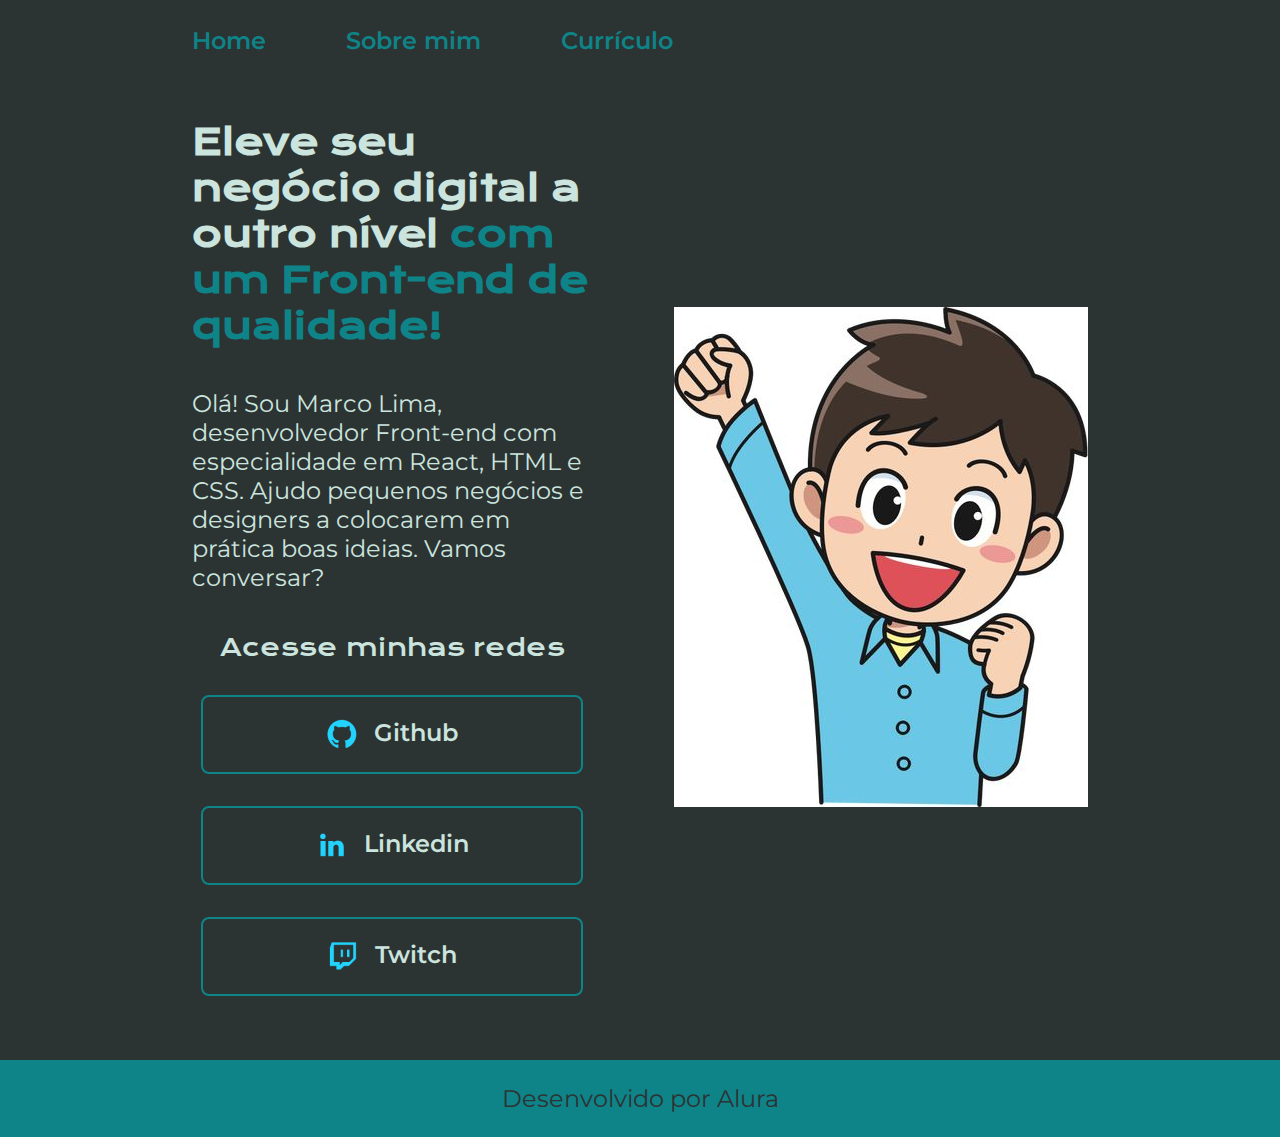
<file: Index.html>
<!DOCTYPE html>
<html lang="pt-br">
<head>
    <meta charset="UTF-8">
    <meta http-equiv="X-UA-Compatible" content="IE=edge">
    <meta name="viewport" content="width=device-width, initial-scale=1.0">
    <title>Portfolio</title>
    <link rel="stylesheet" href="./styles/styles.css">
</head>
<body>
    <header class="cabecalho">
        <nav class="cabecalho__menu">
            <a class="cabecalho__menu__link" href="index.html">Home</a>
            <a class="cabecalho__menu__link" href="about.html">Sobre mim</a>
            <a class="cabecalho__menu__link" href="curriculo.html">Currículo</a>
        </nav>

    </header>
    <main class="apresentacao">
        <section class="apresentacao__conteudo">
            <h1 class="apresentacao__conteudo__titulo">Eleve seu negócio digital a outro nível <strong class="titulo-destaque">com um Front-end de qualidade!</strong></h1>
            <p class="apresentacao__conteudo__texto">Olá! Sou Marco Lima, desenvolvedor Front-end com especialidade em React, 
                    HTML e CSS. Ajudo pequenos negócios e designers a colocarem em prática boas ideias. Vamos conversar?
            </p>
            <div class="apresentacao__links">
                <h2 class="apresentacao__links__subtitulo">Acesse minhas redes</h2>
                <a class="apresentacao__links__navegacao" href="https://github/">
                    <img src="./assets/github.png">
                    Github
                </a>
                <a class="apresentacao__links__navegacao" href="https://linkedin.com/">
                    <img src="./assets/linkedin.png">
                    Linkedin
                </a>
                <a class="apresentacao__links__navegacao" href="https://twitch.tv/">
                    <img src="./assets/twitch.png">
                    Twitch
                </a>
            </div>
        </section>
        <img class="apresentacao__imagem" src="./assets/happy2.jpg" alt="Foto Marco Feliz">
    </main>
    <footer class="rodape">
        <p>Desenvolvido por Alura</p>
    </footer>
</body>
</html>
</file>
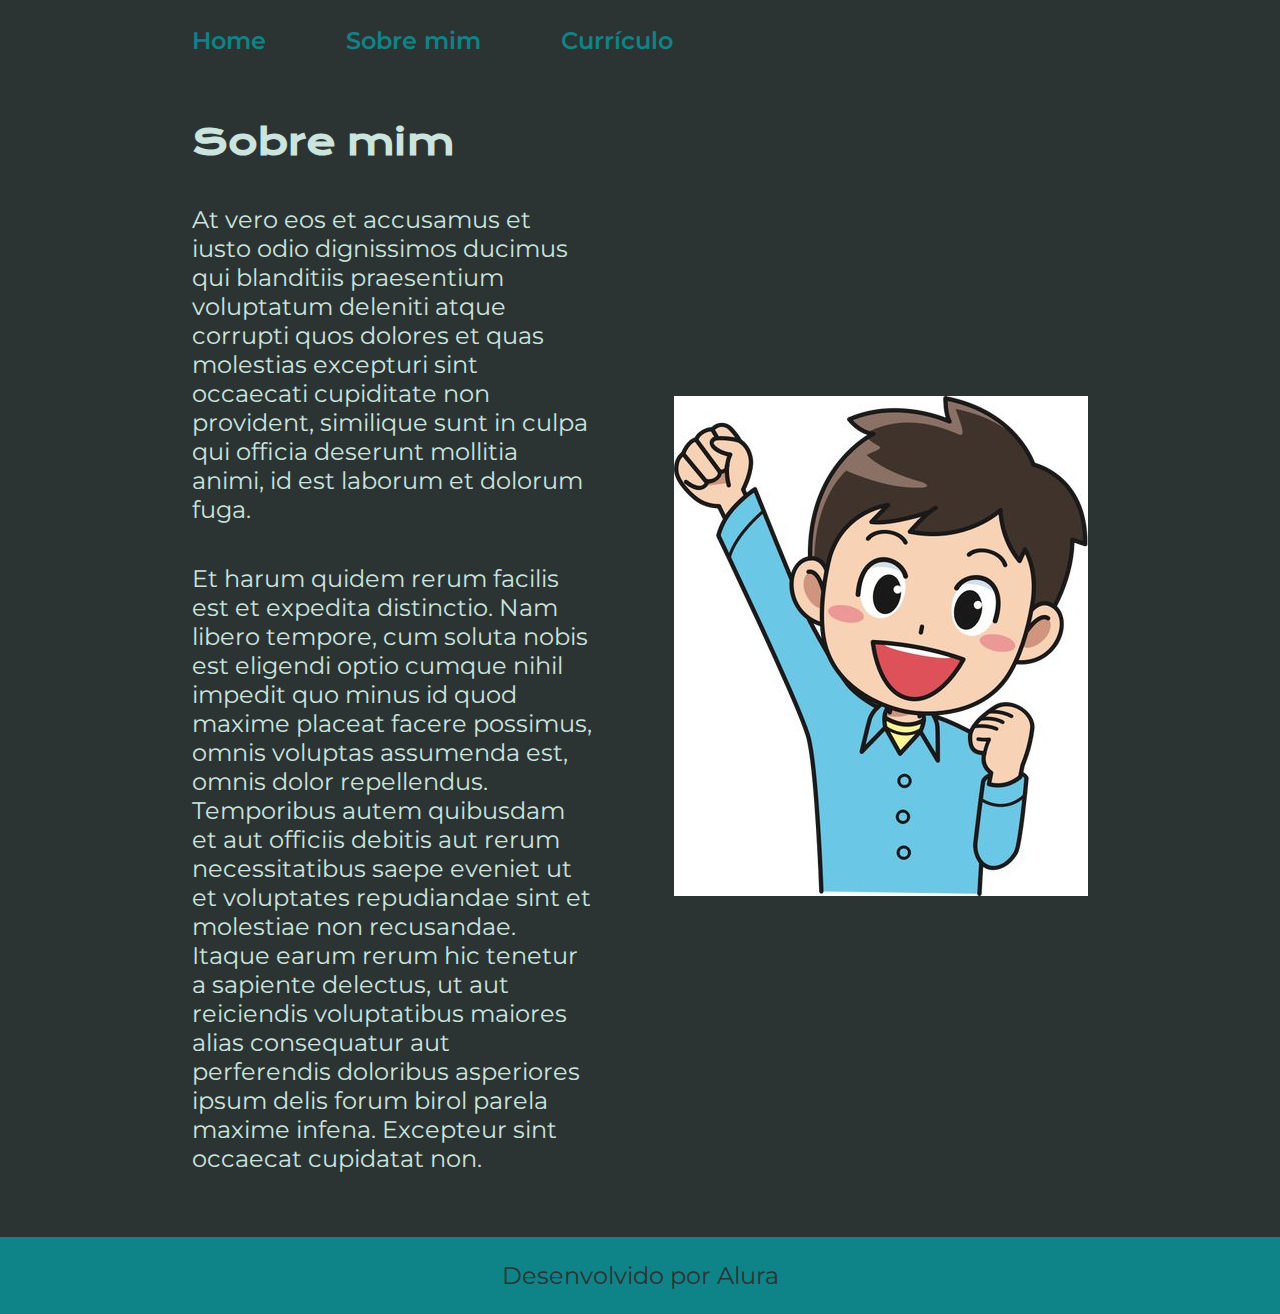
<file: about.html>
<!DOCTYPE html>
<html lang="pt-br">
<head>
    <meta charset="UTF-8">
    <meta http-equiv="X-UA-Compatible" content="IE=edge">
    <meta name="viewport" content="width=device-width, initial-scale=1.0">
    <title>Sobre mim</title>
    <link rel="stylesheet" href="./styles/styles.css">
</head>
<body>
    <header class="cabecalho">
        <nav class="cabecalho__menu">
            <a class="cabecalho__menu__link" href="index.html">Home</a>
            <a class="cabecalho__menu__link" href="about.html">Sobre mim</a>
            <a class="cabecalho__menu__link" href="curriculo.html">Currículo</a>
        </nav>
    </header>
    <main class="apresentacao">
        <section class="apresentacao__conteudo">
            <h1 class="apresentacao__conteudo__titulo">Sobre mim</h1>
            <p class="apresentacao__conteudo__texto">At vero eos et accusamus et iusto odio dignissimos ducimus qui blanditiis 
            praesentium voluptatum deleniti atque corrupti quos dolores et quas molestias 
            excepturi sint occaecati cupiditate non provident, similique sunt in culpa qui 
            officia deserunt mollitia animi, id est laborum et dolorum fuga.
            </p>
            <p class="apresentacao__conteudo__texto">Et harum quidem rerum facilis est et expedita distinctio. Nam libero tempore,
               cum soluta nobis est eligendi optio cumque nihil impedit quo minus id quod maxime 
               placeat facere possimus, omnis voluptas assumenda est, omnis dolor repellendus. 
               Temporibus autem quibusdam et aut officiis debitis aut rerum necessitatibus saepe 
               eveniet ut et voluptates repudiandae sint et molestiae non recusandae. Itaque earum 
               rerum hic tenetur a sapiente delectus, ut aut reiciendis voluptatibus maiores alias 
               consequatur aut perferendis doloribus asperiores ipsum delis forum birol parela maxime infena. 
               Excepteur sint occaecat cupidatat non.
            </p>
        </section>
        <img class="apresentacao__imagem" src="./assets/happy2.jpg" alt="Foto Marco Feliz">
    </main>
    <footer class="rodape">
        <p>Desenvolvido por Alura</p>
    </footer>
</body>
</html>
</file>
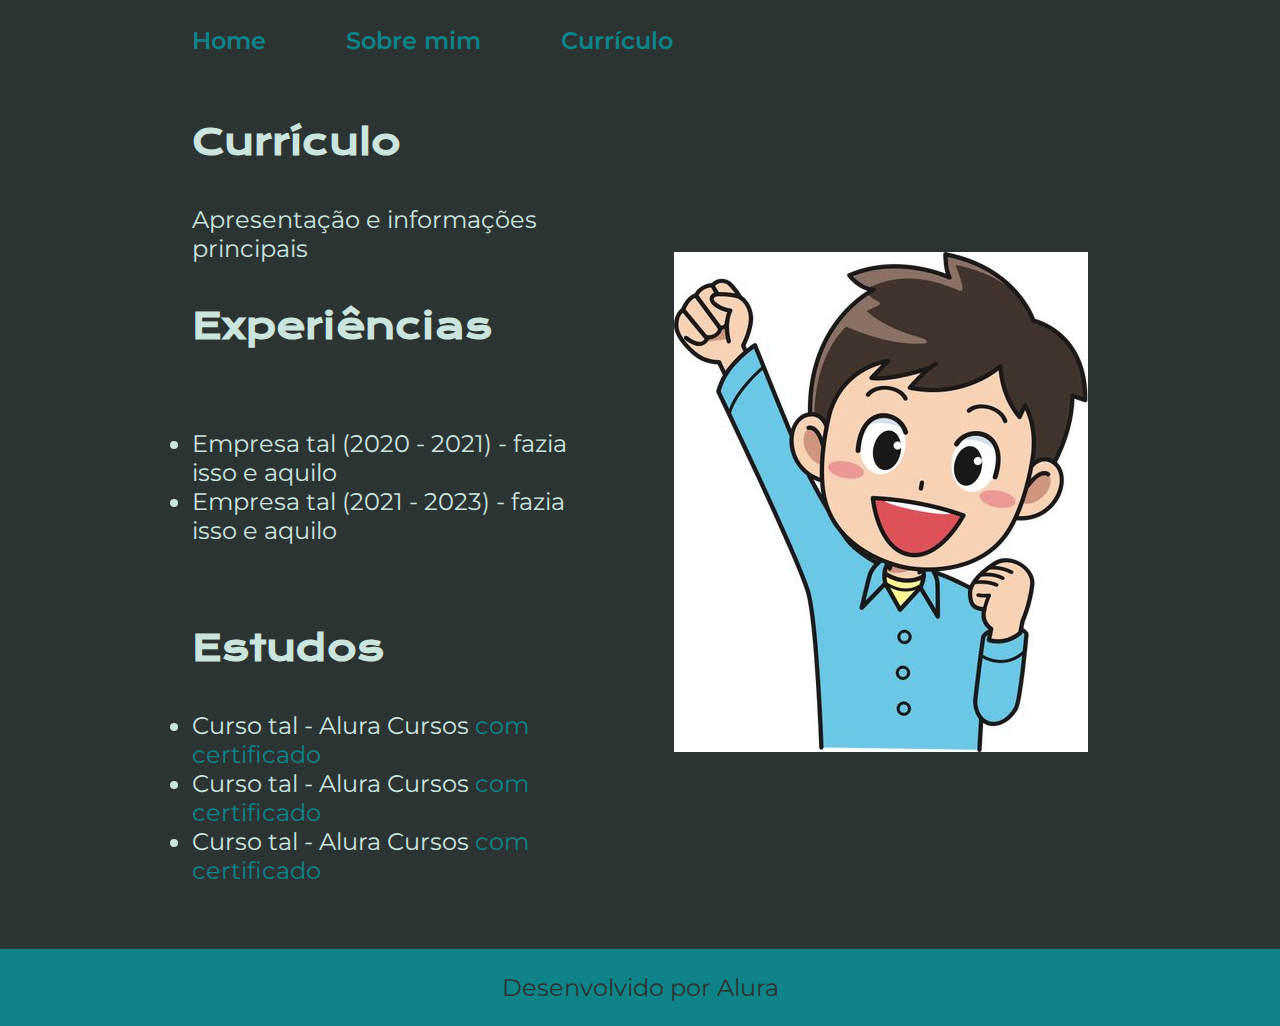
<file: curriculo.html>
<!DOCTYPE html>
<html lang="pt-br">
<head>
    <meta charset="UTF-8">
    <meta http-equiv="X-UA-Compatible" content="IE=edge">
    <meta name="viewport" content="width=device-width, initial-scale=1.0">
    <title>Currículo</title>
    <link rel="stylesheet" href="./styles/styles.css">
</head>
<body>
    <header class="cabecalho">
        <nav class="cabecalho__menu">
            <a class="cabecalho__menu__link" href="index.html">Home</a>
            <a class="cabecalho__menu__link" href="about.html">Sobre mim</a>
            <a class="cabecalho__menu__link" href="curriculo.html">Currículo</a>
        </nav>
    </header>
    <main class="apresentacao">
        <section class="apresentacao__conteudo">
            <h1 class="apresentacao__conteudo__titulo">Currículo</h1>
            <p class="apresentacao__conteudo__texto">
                Apresentação e informações principais
            </p>
            <h2 class="apresentacao__conteudo__titulo">Experiências</h2>
            <p class="apresentacao__conteudo__texto">
            <ul class="apresentacao__conteudo__texto">
                <li> Empresa tal (2020 - 2021) - fazia isso e aquilo </li>
                <li> Empresa tal (2021 - 2023) - fazia isso e aquilo </li>
            </ul>
            </p>
            <h2 class="apresentacao__conteudo__titulo">Estudos</h2>
            <div class="apresentacao__conteudo__texto">
            <ul class="apresentacao__conteudo__texto">
                <li>Curso tal - Alura Cursos <a href="linkdocertificado">com certificado</a> </li>
                <li>Curso tal - Alura Cursos <a href="linkdocertificado">com certificado</a></li>
                <li>Curso tal - Alura Cursos <a href="linkdocertificado">com certificado</a></li>
            </ul>
            </div>    
        </section>
        <img src="./assets/happy2.jpg" alt="Foto Marco Feliz">
    </main>
    <footer class="rodape">
        <p>Desenvolvido por Alura</p>
    </footer>
</body>
</html>
</file>
<file: styles/styles.css>
@import url('https://fonts.googleapis.com/css2?family=Krona+One&family=Montserrat:wght@400;600&display=swap');

:root {
    --cor-primaria:#2C3333;
    --cor-secundaria: #CBE4DE;
    --cor-terciaria: #0E8388;
    --cor-hover: #2E4F4F;
    --font-principal:'Krona One', sans-serif;
    --font-secundaria:'Montserrat', sans-serif;
}

* {
    margin:0;
    padding:0;
}


body {
    /* height: 100vh; */
    box-sizing:border-box;
    background-color:var(--cor-primaria);
    color: var(--cor-secundaria);
}

.cabecalho {
    padding: 2% 0 0 15%;
}

.cabecalho__menu {
    display: flex;
    gap: 80px;
}
.cabecalho__menu__link {
    font-family: var(--font-secundaria);
    font-weight: 600;
    font-size: 1.5rem;
    color: var(--cor-terciaria);
    text-decoration: none;
}
.titulo-destaque{
    color:var(--cor-terciaria);
}

.apresentacao {
    display: flex;
    align-items: center;
    justify-content:space-between;
    padding: 5% 15%;
    gap:82px;
}

.apresentacao__conteudo {
    width: 50%;
    display:flex;
    flex-direction: column;
    gap: 40px;
}
.apresentacao__conteudo__titulo {
    font-size:2.25rem;
    font-family: var(--font-principal);
}

.apresentacao__conteudo__texto {
    font-size:1.5rem;
    font-family: var(--font-secundaria);
}

.apresentacao__conteudo__texto a{
    text-decoration: none;
    color: var(--cor-terciaria);
}

.apresentacao__links {
    display: flex;
    justify-content:space-between;
    flex-direction: column;
    align-items: center;
    gap: 32px;
}

.apresentacao__links__subtitulo {
    font-family: var(--font-principal);
    font-weight: 400;
    font-size: 1.5rem;
}
.apresentacao__links__navegacao{
    /* background-color: #22D4FD; */
    display: flex;
    justify-content: center;
    gap:16px;
    width: 378px;
    text-align: center;
    border-radius: 8px;
    border: 2px solid var(--cor-terciaria);
    font-size: 1.5rem;
    font-weight: 600;
    padding: 21.5px 0;
    color:var(--cor-secundaria);
    font-family: var(--font-secundaria);
    text-decoration: none;
    
}

.apresentacao__links__link:hover {
    background-color: var(--cor-hover);
}

.apresentacao__imagem {
    width: 50%;

}
.rodape {
    color:var(--cor-primaria);
    background-color: var(--cor-terciaria);
    padding: 24px;
    text-align: center;
    font-family: var(--font-secundaria);
    font-size: 1.5rem;
    font-weight: 400;
}

@media (max-width: 1200px) {
    
    .cabecalho {
        padding: 10%;
    }
    .cabecalho__menu {
        justify-content: center;
    }
    .apresentacao {
        flex-direction: column;
        padding: 5%;
    }
    .apresentacao__conteudo {
        width: auto;
    }
}
</file>
